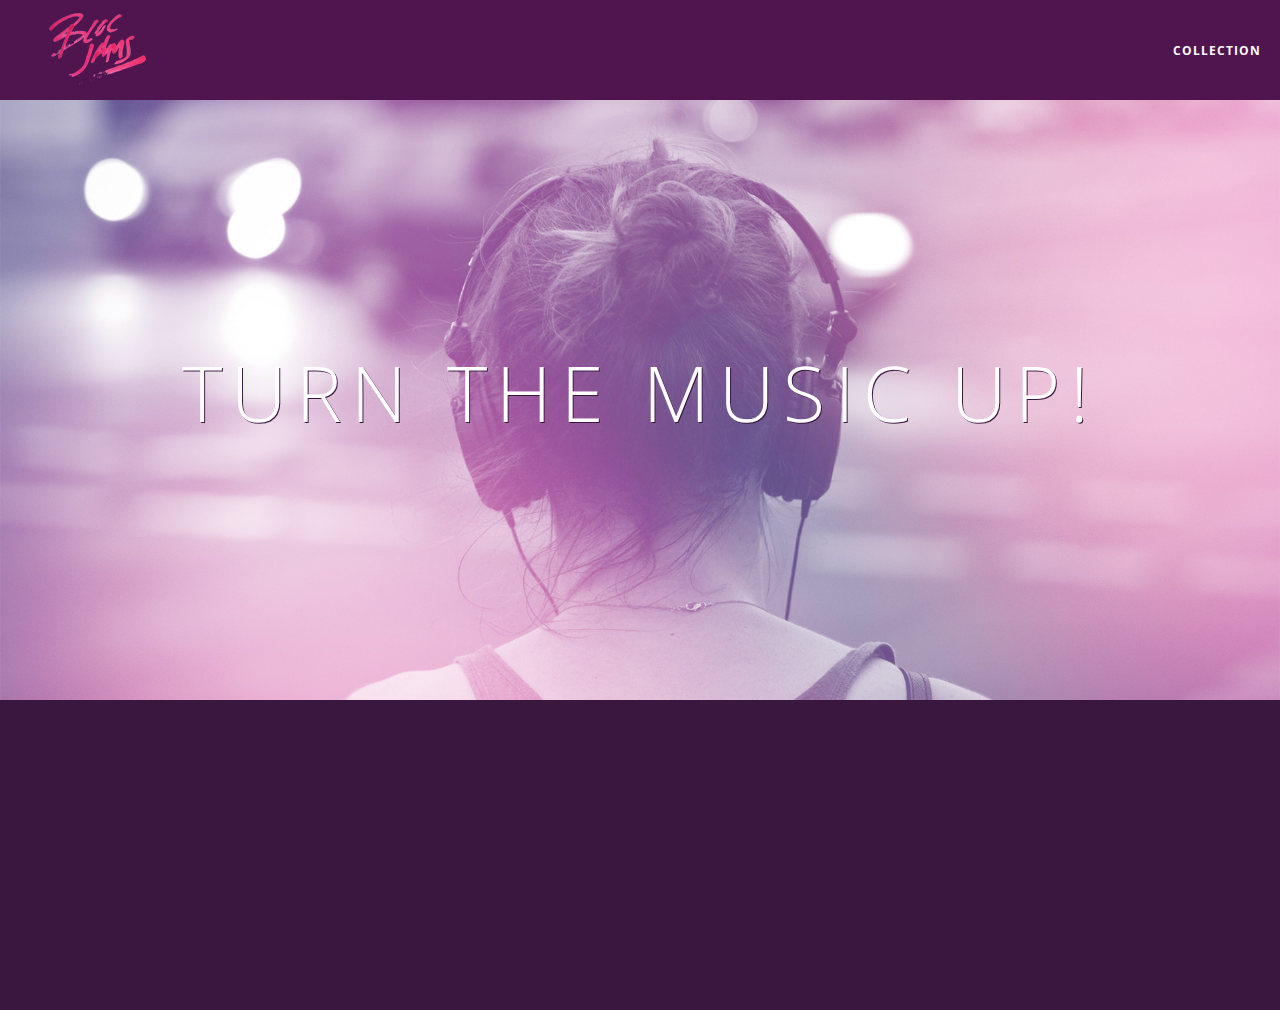
<file: index.html>
<!DOCTYPE html>
<html>
    <head>
        <title>Bloc Jams</title>
        <meta name="viewport" content="width=device-width initial-scale=1">
        <link rel="stylesheet" type="text/css" href="http://fonts.googleapis.com/css?family=Open+Sans:400,800,600,700,300">
         <link rel="stylesheet" type="text/css" href="http://code.ionicframework.com/ionicons/2.0.1/css/ionicons.min.css">
         <link rel="stylesheet" type="text/css" href="styles/normalize.css">
         <link rel="stylesheet" type="text/css" href="styles/main.css">
         <link rel="stylesheet" type="text/css" href="styles/landing.css">
    </head>
    <body class="landing">
        <nav class="navbar">
            <a href="index.html" class="logo">
                <img src="assets/images/bloc_jams_logo.png" alt="bloc jams logo">
            </a>
            <div class="links-container">
                <a href="collection.html" class="navbar-link">collection</a>
            </div>
        </nav>
        <section class="hero-content">
            <h1 class="hero-title">Turn the music up!</h1>
        </section>
        <section class="selling-points container clearfix">
            <div class="point column third">
                <span class="ion-music-note"></span>
                <h5>Choose your music</h5>
                <p>The world is full of music; why should you have to listen to music that someone else chose?</p>
            </div>
            <div class="point column third">
                <span class="ion-radio-waves"></span>
                <h5>Unlimited, streaming, ad-free</h5>
                <p>No arbitrary limits. No distractions.</p>
            </div>
            <div class="point column third">
                <span class="ion-iphone"></span>
                <h5>Mobile enhanced</h5>
                <p>Listen to your music on the go. This streaming service is available on all mobile platforms.</p>
            </div>
        </section>
        <script src="https://code.jquery.com/jquery-2.1.3.min.js"></script>
        <script src="scripts/utilities.js"></script>
        <script src="scripts/landing.js"></script>
    </body>
</html>
</file>
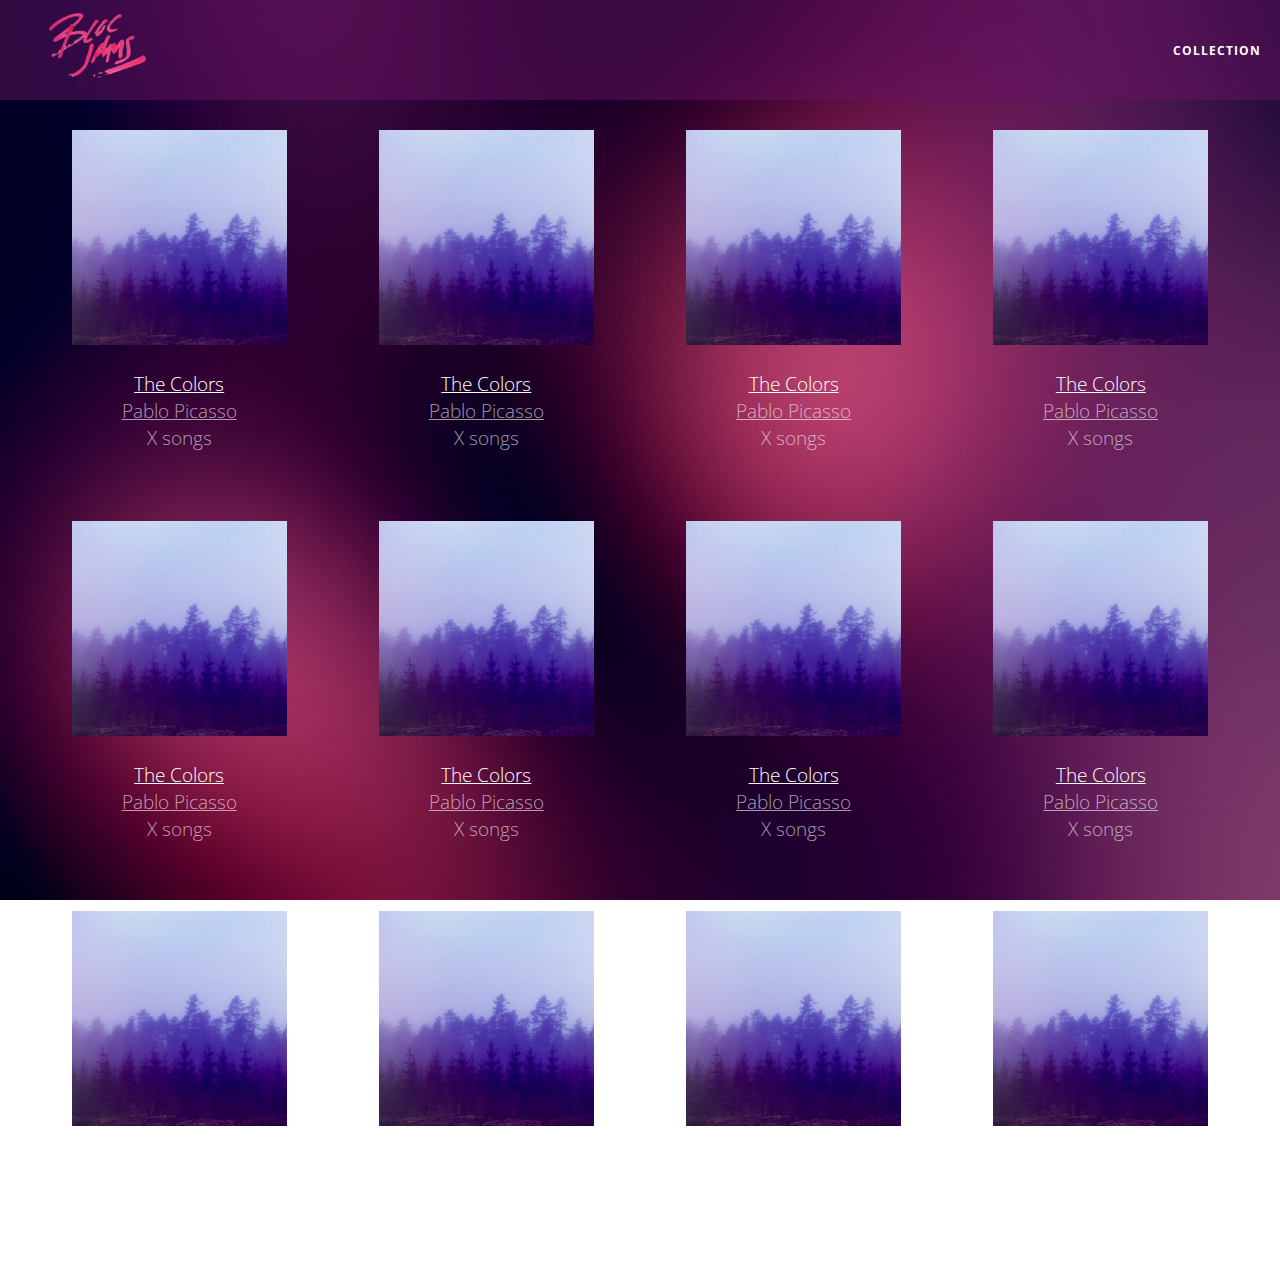
<file: collection.html>
<!DOCTYPE html>
 <html>
     <head>
         <title>Bloc Jams</title>
         <meta name="viewport" content="width=device-width, initial-scale=1">
         <link rel="stylesheet" type="text/css" href="http://fonts.googleapis.com/css?family=Open+Sans:400,800,600,700,300">
         <link rel="stylesheet" type="text/css" href="http://code.ionicframework.com/ionicons/2.0.1/css/ionicons.min.css">
         <link rel="stylesheet" type="text/css" href="styles/normalize.css">
         <link rel="stylesheet" type="text/css" href="styles/main.css">
         <link rel="stylesheet" type="text/css" href="styles/collection.css">
     </head>
     <body class="collection">
         <nav class="navbar"> <!-- nav bar -->
             <a href="index.html" class="logo">
                 <img src="assets/images/bloc_jams_logo.png" alt="bloc jams logo">
             </a>
             <div class="links-container">
                 <a href="collection.html" class="navbar-link">collection</a>
             </div>
         </nav>
         <section class="album-covers container clearfix">
         </section>
         <script src="https://code.jquery.com/jquery-2.1.3.min.js"></script>
         <script src="scripts/collection.js"></script>
     </body>
 </html>
</file>
<file: styles/main.css>
*, *::before, *::after {
    -moz-box-sizing: border-box;
     -webkit-box-sizing: border-box;
     box-sizing: border-box;
}

html {
    height: 100%;
    font-size: 100%;
}

body {
    font-family: 'Open Sans';
    color: white;
    min-height: 100%;
}

.navbar {
    position: relative;
    padding: 0.5rem;
    background-color: rgba(101,18,95,0.5);
    z-index: 1;
}

.navbar .logo {
    position: relative;
    left: 2rem;
    cursor: pointer;
}

.navbar .links-container {
    display: table;
    position: absolute;
    top: 0;
    right:0;
    height: 100px;
    color: white;
    text-decoration: none;
}

.links-container .navbar-link {
    display: table-cell;
    position: relative;
    height: 100%;
    padding-left: 1rem;
    padding-right: 1rem;
    vertical-align: middle;
    color: white;
    font-size: .625rem;
    letter-spacing: .05rem;
    font-weight: 700;
    text-transform: uppercase;
    text-decoration: none;
    cursor: pointer;
}

.links-container .navbar-link:hover {
    color: rgb(233,50,117);
}

.links-container .navbar-link:active {
    color: rgb(233,50,117);
    background-color: white;
}

.container {
    margin: 0 auto;
    max-width: 64rem;
}

.container.narrow {
    max-width: 56rem;
}

/* bigger phones & smaller tablets */
@media (min-width: 640px) {
    html { font-size: 112%; }
    .column {
        float: left;
        padding-left: 1rem;
        padding-right: 1rem;
    }
    .column.full { width: 100%; }
    .column.two-thirds { width: 66.7%; }
    .column.half { width: 50%; }
    .column.third { width: 33.3%; }
    .column.fourth { width: 25%; }
    .column.flow-opposite { float: right; }
}

/* larger tablets & laptops */
@media (min-width: 1024px) {
    html { font-size: 120%; }
}

.clearfix::before,
.clearfix::after {
    content: " ";
    display: table;
}

.clearfix::after {
    clear: both;
}
</file>
<file: styles/landing.css>
body.landing {
    background-color: rgb(58,23,63);
}

.hero-content {
    position: relative;
    min-height: 600px;
    background-image: url(../assets/images/bloc_jams_bg.jpg);
    background-repeat: no-repeat;
    background-position: center center;
    background-size: cover;
}

.hero-content .hero-title {
    position: absolute;
    top: 40%;
    -webkit-transform: translateY(-50%);
    -moz-transform: translateY(-50%);
    -ms-transform: translateY(-50%);
    transform: translateY(-50%);
    width: 100%;
    text-align: center;
    font-size: 4rem;
    font-weight: 300;
    text-transform: uppercase;
    letter-spacing: .5rem;
    text-shadow: 1px 1px 0px rgb(58,23,63);
}

.selling-points {
    position: relative;
}

.point {
    position: relative;
    padding: 2rem;
    text-align: center;
    opacity: 0;
    -webkit-transform: scaleX(0.9) translateY(3rem);
    -moz-transform: scaleX(0.9) translateY(3rem);
    transform: scaleX(0.9) translateY(3rem);
    -webkit-transition: all 0.4s ease-in-out;
    -moz-transition: all 0.4s ease-in-out;
    transition: all 0.4s ease-in-out;
    -webkit-transition-delay: .2s;
    -moz-transition-delay: .2s;
    transition-delay: .2s;
}

.point .point-title {
    font-size: 1.25rem;
}

.ion-music-note,
.ion-radio-waves,
.ion-iphone {
    color: rgb(233,50,117);
    font-size: 5rem;
}
</file>
<file: styles/collection.css>
body.collection {
    background-image: url(../assets/images/blurred_backgrounds/blur_bg_2.jpg);
    background-repeat: no-repeat;
    background-attachment: fixed;
    background-position: center center;
    background-size: cover;
}

.album-covers {
    position: relative;
}

.collection-album-container {
    position: relative;
    margin-top: 30px;
    margin-bottom: 20px;
    text-align: center;
}

.collection-album-container .caption {
    margin-top: 10px;
}

.collection-album-container .caption p {
    font-size: 1rem;
    font-weight: 300;
    color: rgba(255,255,255, 0.6);
}

.collection-album-container .caption p a {
    color: rgba(255,255,255, 0.6);
}

.collection-album-container .caption p a.album-name {
    color: white;
}

.collection-album-container img {
    width: 80%
}
</file>
